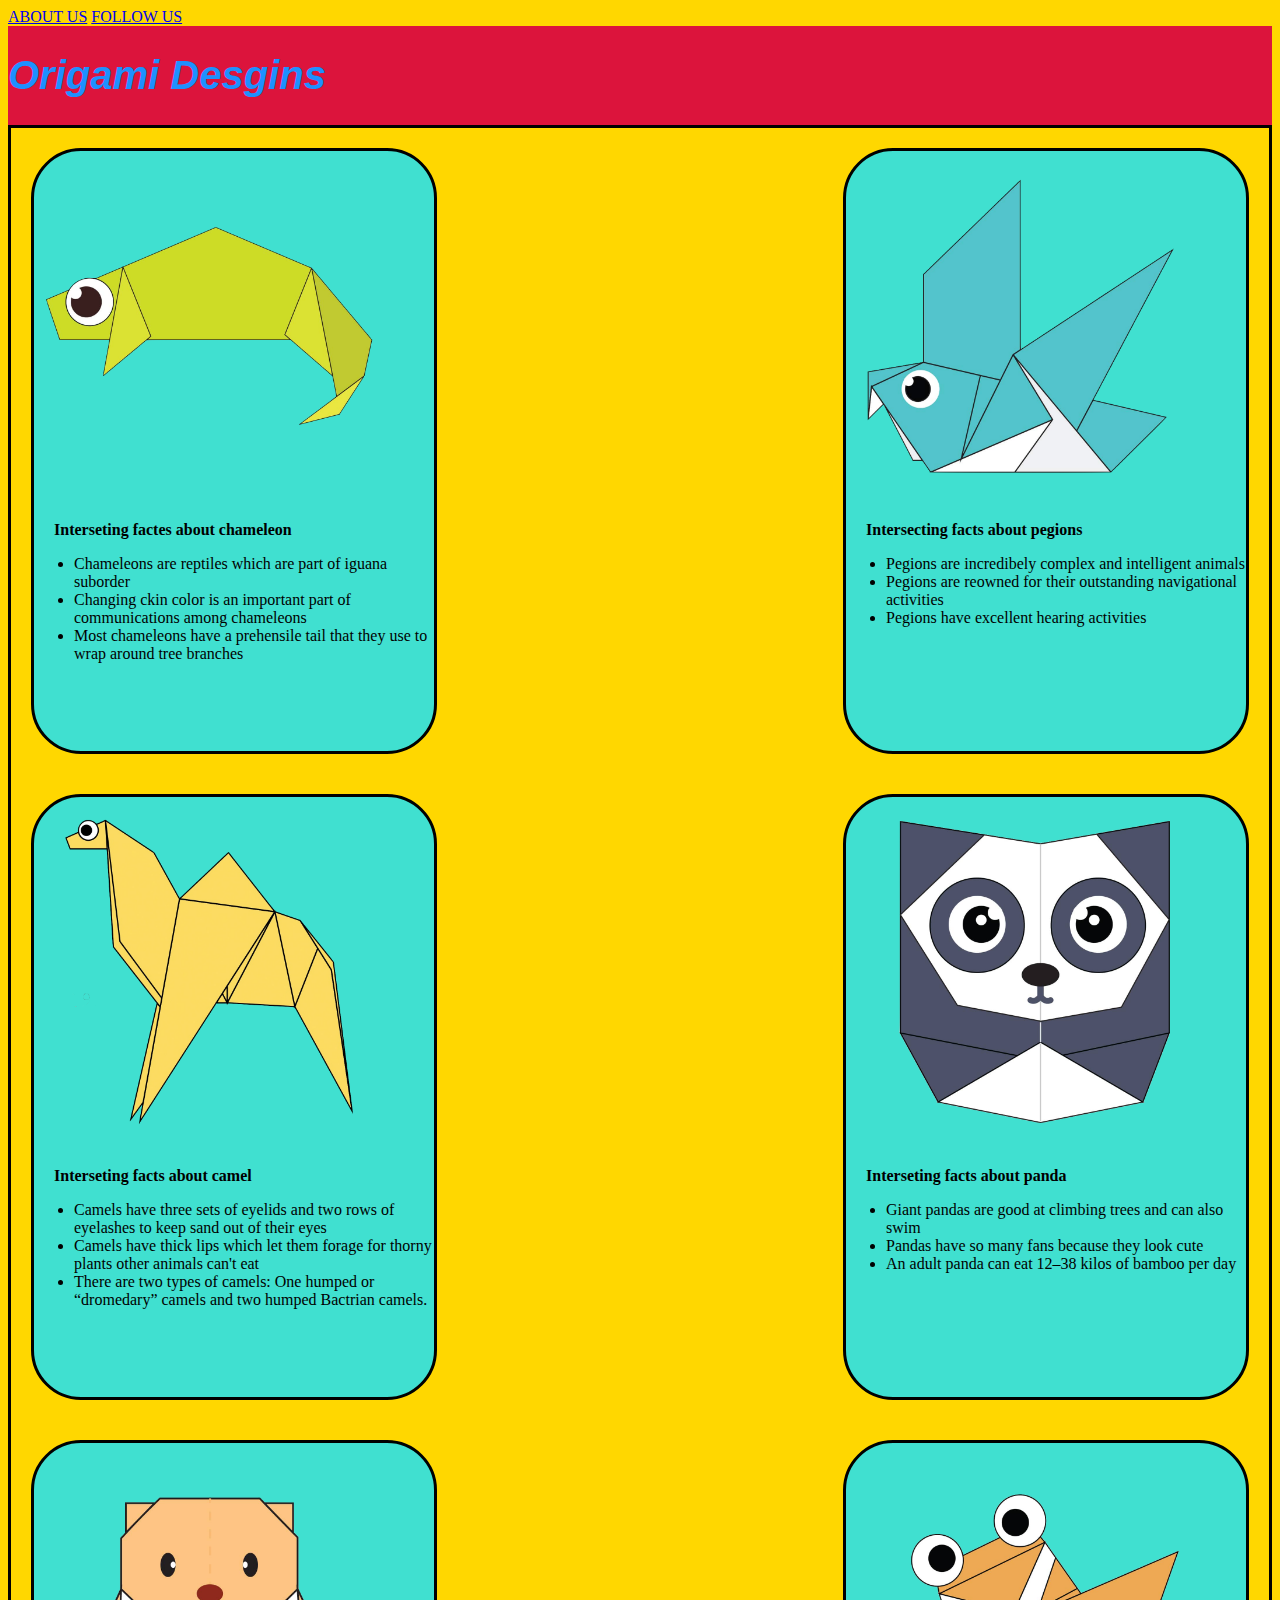
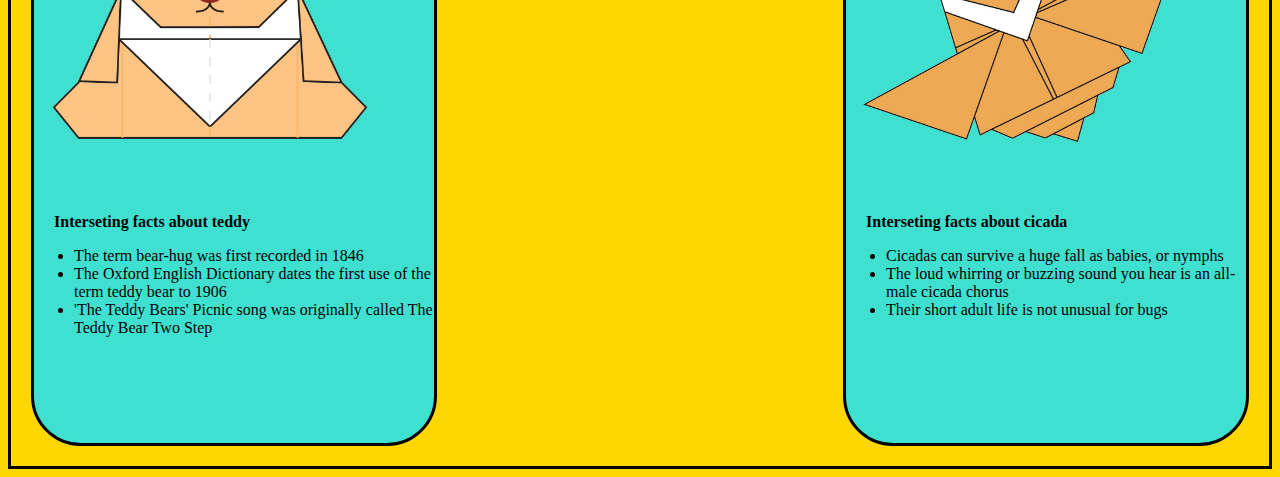
<file: index.html>
<!DOCTYPE HTML>
    <head>
       <title>PAPER FOLDING</title>
    </head>
    <link rel ="stylesheet" 
            type="text/css"
            href="style.css"/>
    
    <body>
       
        <a href="about.html">ABOUT US</a href>
        <a href="followus.html">FOLLOW US</a href>
        <div class="header">
            <div class="menu">
            <i><h1>Origami Desgins</h1></i>
            </div>
        </div>

        <div class="grid">
            <div class="origami">
                <div class="bodyimg">
                    <a href="http://origami.me/chameleon/"><img src="chameleon.png" width=350 height=350></a href>
                </div>
                <div class="description">
                    <p>Interseting factes about chameleon</p> 
                    <ul>
                        <li>Chameleons are reptiles which are part of iguana suborder</li>
                        <li>Changing ckin color is an important part of communications among chameleons</li>
                        <li>Most chameleons have a prehensile tail that they use to wrap around tree branches</li>
                    </ul>
                </div> 
            </div>

            <div class="origami">
                <div class="bodyimg">
                    <a href="http://origami.me/pigeon/"><img src="pigeon.png" width=350 height=350></a href>
                </div>
                <div class="description">
                    <p>Intersecting facts about pegions</p>
                    <ul>
                        <li>Pegions are incredibely complex and intelligent animals</li>
                        <li>Pegions are reowned for their outstanding navigational activities</li>
                        <li>Pegions have excellent hearing activities</li>
                    </ul>
                </div>
            </div>
        
            <div class="origami">
                <div class="bodyimg">
                    <a href="http://origami.me/camel/"><img src="camel.png" width=350 height=350 ></a href>
                </div>
                <div class="description">
                    <p>Interseting facts about camel</p>
                    <ul>
                        <li>Camels have three sets of eyelids and two rows of eyelashes to keep sand out of their eyes</li>
                        <li>Camels have thick lips which let them forage for thorny plants other animals can't eat</li>
                        <li>There are two types of camels: One humped or “dromedary” camels and two humped Bactrian camels.</li>
                    </ul>
                </div>
            </div>
        
            <div class="origami">
                <div class="bodyimg">
                    <a href="http://origami.me/panda/"><img src="panda.png" width=350 height=350></a href>
                </div>
                <div class="description">
                    <p>Interseting facts about panda</p>
                    <ul>
                        <li>Giant pandas are good at climbing trees and can also swim</li>
                        <li>Pandas have so many fans because they look cute</li>
                        <li>An adult panda can eat 12–38 kilos of bamboo per day</li>
                    </ul>
                </div>
            </div>
        
            <div class="origami">
                <div class="bodyimg">
                    <a href="http://origami.me/teddy-bear/"><img src="teddy.png" width=350 height=350></a href>
                </div>
                <div class="description">
                    <p>Interseting facts about teddy</p>
                    <ul>
                        <li>The term bear-hug was first recorded in 1846</li>
                        <li>The Oxford English Dictionary dates the first use of the term teddy bear to 1906</li>
                        <li>'The Teddy Bears' Picnic song was originally called The Teddy Bear Two Step</li>
                    </ul>   
                </div>
            </div>
        
            <div class="origami">
                <div class="bodyimg">
                    <a href="http://origami.me/flying-cicada/"><img src="cicada.png" width=350 height=350></a href>
                </div>
                <div class="description">
                    <p>Interseting facts about cicada</p>
                    <ul>
                        <li>Cicadas can survive a huge fall as babies, or nymphs</li>
                        <li>The loud whirring or buzzing sound you hear is an all-male cicada chorus</li>
                        <li>Their short adult life is not unusual for bugs</li>
                    </ul>
                </div>
            </div>
            </div>

    </body>
</HTML>
</file>
<file: style.css>
.origami {
    /* display:flex; */
    background-color:#40e0d0;
    font-family: fantasy;
    border:solid;
    width:400px;
    height:600px;
    border-radius: 50px;
    margin:20px;
}

.grid{
    display: flex;
    flex-wrap: wrap;
    border:solid;
    justify-content: space-between;
}

.menu {
    display:flex;
    justify-content: space-between;
    background-color: #dc143c;
    font-size: 20px;
    font-family: sans-serif;
    font-weight: 400;
    color:#1e90ff;
}

body{
    background-color: #ffd700;
}

.description p{
    display: flex;
    margin-left: 20px;
    font-weight: bold;
    /* flex-wrap: wrap;   */
    /* border: solid; */
}

.bodyimg{
    display: flex;
    /* border: solid; */
    justify-content: space-between;
    
}
</file>
